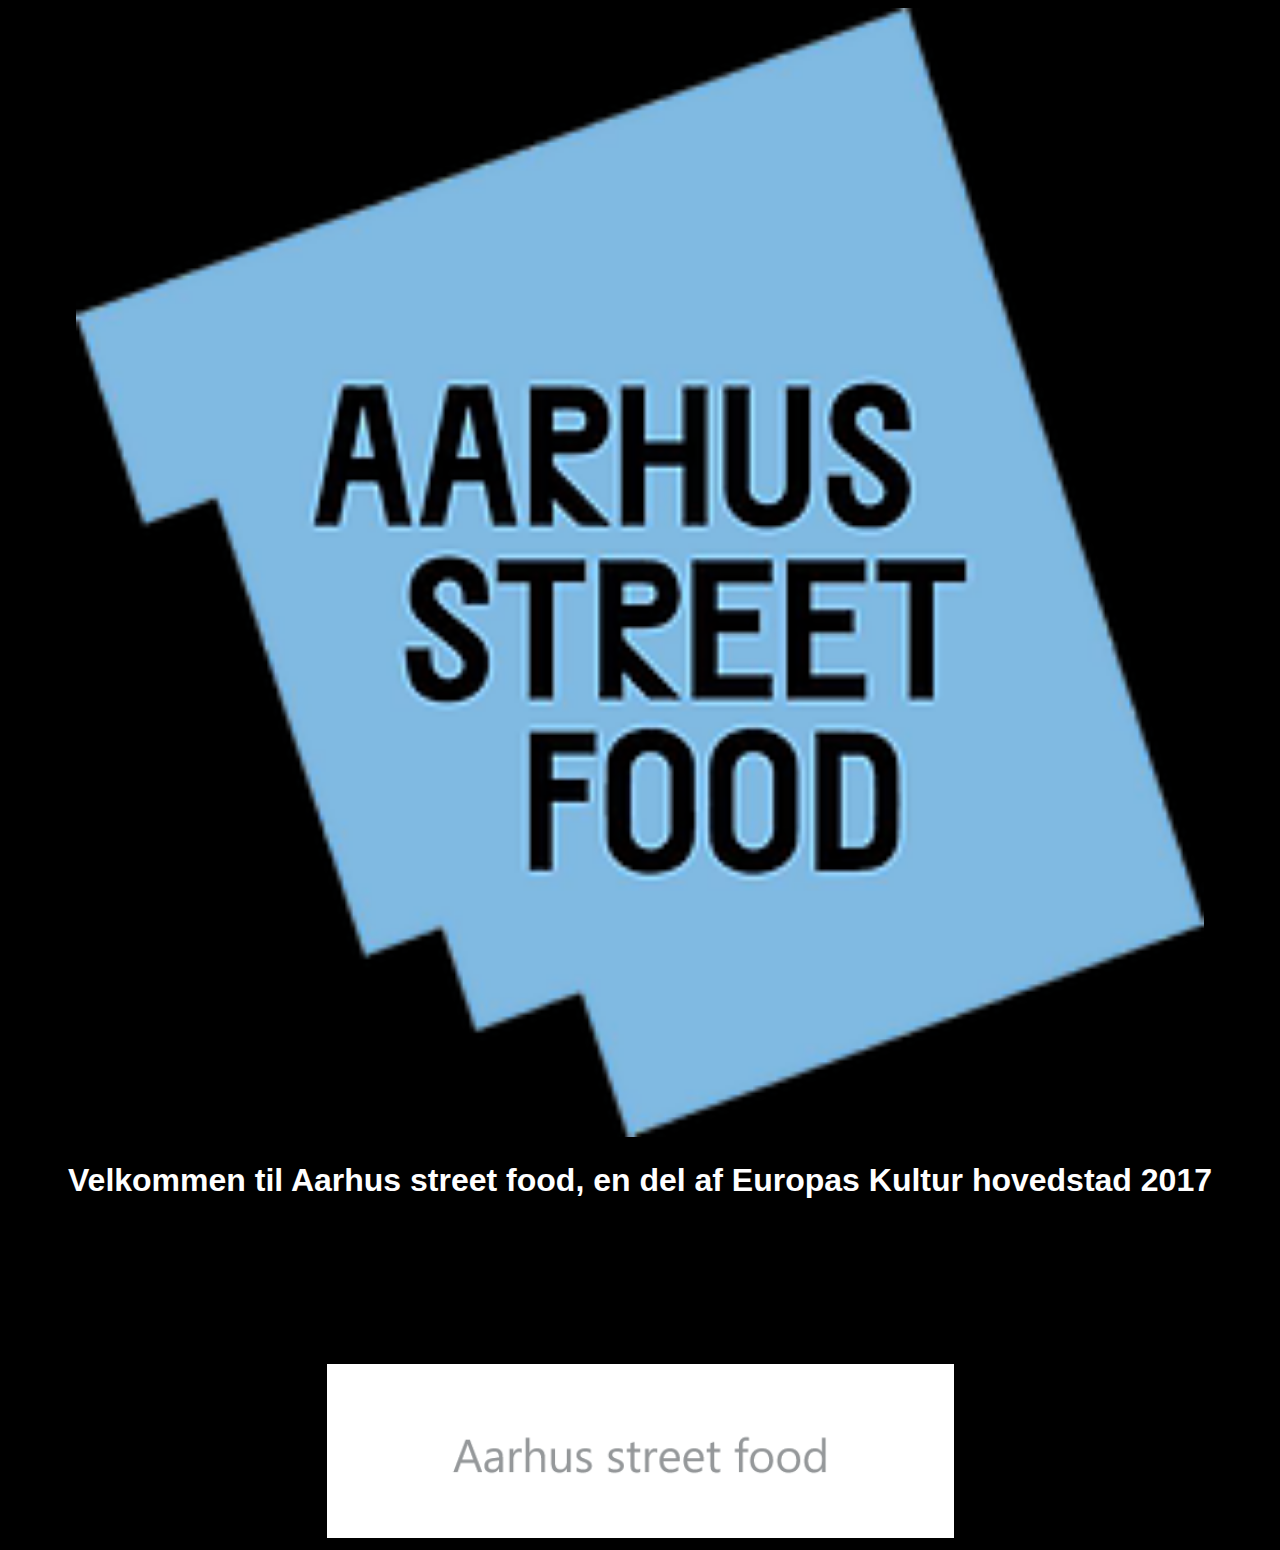
<file: Projekt 1.3/case1/index.html>
<!DOCTYPE html>
<html>
<head>
	<meta charset="utf-8">
	<title>New Project</title>
	<link rel="stylesheet" type="text/css" href="css/style.css">
    <meta name="description" content= "Århus Streetfood, Streetfood, Århus, Mad, Åbningstider, Menu, Århus Kulturby 2017, København, Copenhagen, Kulturby 2017, 2017, Duck It, Pita, Pizza, Tarteletter, Mormors køkken, Nachos, Is, Maps, App, Busstation, Turist Atraktion, ">
</head>
<body class="baggrund">

    <center>
      <img class="billedet" src="images/Aarhus%20street%20food.png" alt="Aarhus street food logo">
        <h1 class="alt-tekst">
            Velkommen til Aarhus street food, en del af Europas Kultur hovedstad 2017
        </h1>
        
        <br/><br/><br/><br/> <br/><br/><br/><br/>
        
        <a href="menu.html">
        <img id="logo" src="images/knap1.png" alt="Street food Aarhus">
        
        </a>
        
        <br/>

        
        
         
        
    </center>





</body>
</html>
</file>
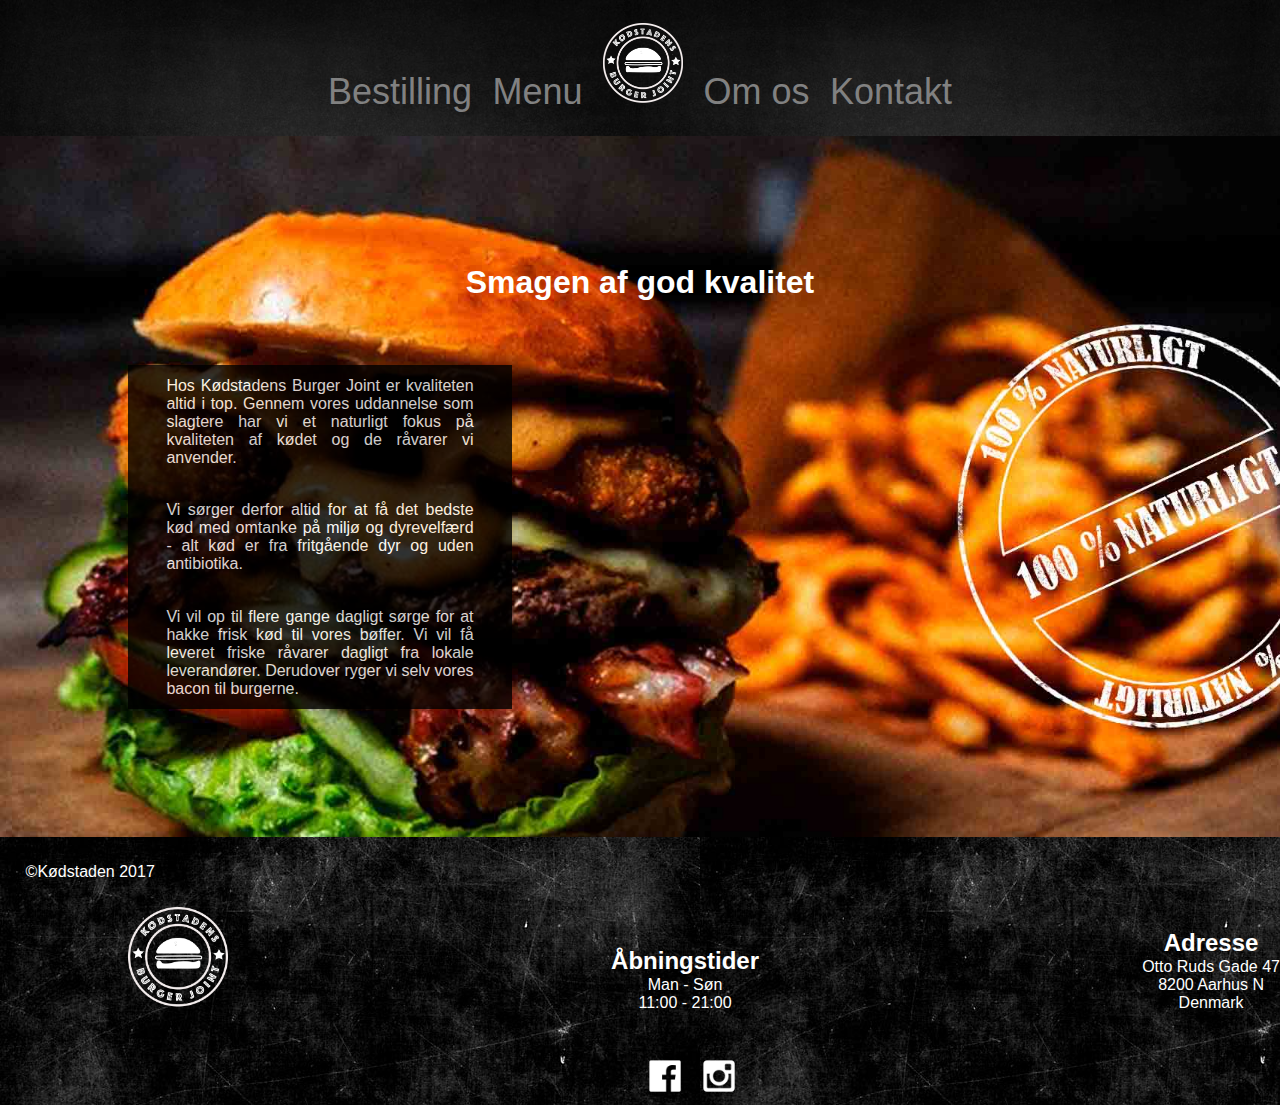
<file: Projekt 1.3 /Responsiv design - boilerplate/case3/index.html>
<!DOCTYPE html>
<html lang="da">
<head>
    <meta charset="utf-8">
	<title>Kødstadens Burger Joint - Burger - Aarhus</title>
    <link rel="icon" type="logo/png" href="images/logogrey.png"/>
	<link rel="stylesheet" type="text/css" href="css/style.css">
    <meta name="description" content="Kødstadens Burger Joint, Vores kød er friskhakket og alle vores ingredienser er økologiske. 100% hjemmelavet">
    <meta name="viewport" content="width=device-width, initial-scale=1">
</head>
    
<body class="index">
    <header>
             <div id="myNav" class="overlay">
  <a href="javascript:void(0)" class="closebtn" onclick="closeNav()">&times;</a>
  <div class="overlay-content">
    <a class="vis-ikke" href="index.html">Forside</a>
    <a href="bestilling.html">Bestilling</a>
    <a href="menu.html">Menu</a>
       <a href="index.html">
          <img class="pc-logo" src="images/logo.png" alt="Logo" width="80"></a>
    <a href="about.html">Om os</a>
    <a href="contact.html">Kontakt</a>
  </div>
</div>

<span style="font-size:30px;cursor:pointer" onclick="openNav()">&#9776; </span>

<script>
function openNav() {
    document.getElementById("myNav").style.width = "100%";
}

function closeNav() {
    document.getElementById("myNav").style.width = "0%";
}
</script>
        <img class="logo" src="images/logo.png" alt="Logo">
        <nav class="menu">
         <ul>
               <li><a href="bestilling.html">Bestilling</a></li>
               <li><a href="menu.html">Menu</a></li>
               <li><a href="about.html">Om os</a></li>
               <li><a href="contact.html">Kontakt</a></li>
        
         </ul> 
   </nav>
    
    </header>
    <div class="webtext">
    <h1 class="h1web">
    Smagen af god kvalitet
    </h1>
        <div class="transbox">
         <p class="footertext">
         Hos Kødstadens Burger Joint er kvaliteten altid i top. Gennem vores uddannelse som slagtere har vi et naturligt fokus på kvaliteten af kødet og de råvarer vi anvender.
         </p>
         <p class="footertext">
          Vi sørger derfor altid for at få det bedste kød med omtanke på miljø og dyrevelfærd - alt kød er fra fritgående dyr og uden antibiotika.
         </p>
         <p class="footertext">
         Vi vil op til flere gange dagligt sørge for at hakke frisk kød til vores bøffer. Vi vil få leveret friske råvarer dagligt fra lokale leverandører. Derudover ryger vi selv vores bacon til burgerne.
         </p>
        </div>
    </div>
     <footer>
    <p class="copyright">
        &copy;Kødstaden 2017
        </p>
         
        <div class="footersamling">
         <img class="logofooter" src="images/logo.png" alt="Logo" width="100">
            <div class="footersamling2">
            <h2>
            Åbningstider
            </h2>
            <p>
            Man - Søn<br> 11:00 - 21:00
            </p>
         </div>
         <div class="footersamling3">
         <h2>
        Adresse     
        </h2>
        <p>
        Otto Ruds Gade 47<br> 8200 Aarhus N<br> Denmark
        </p>
         </div>
        
        <div class="media">
        <a href="https://www.facebook.com/koedstadensburgerjoint/" target="_blank">
            <img src="images/facebook.png" width="50" alt="Facebook"></a>
        <a href="https://www.instagram.com/?hl=en" target="_blank">
            <img src="images/instagram.png" width="50" alt="Instagram"></a> 
        </div>  
         </div>

       
         
    </footer>
    
</body>
</html>
</file>
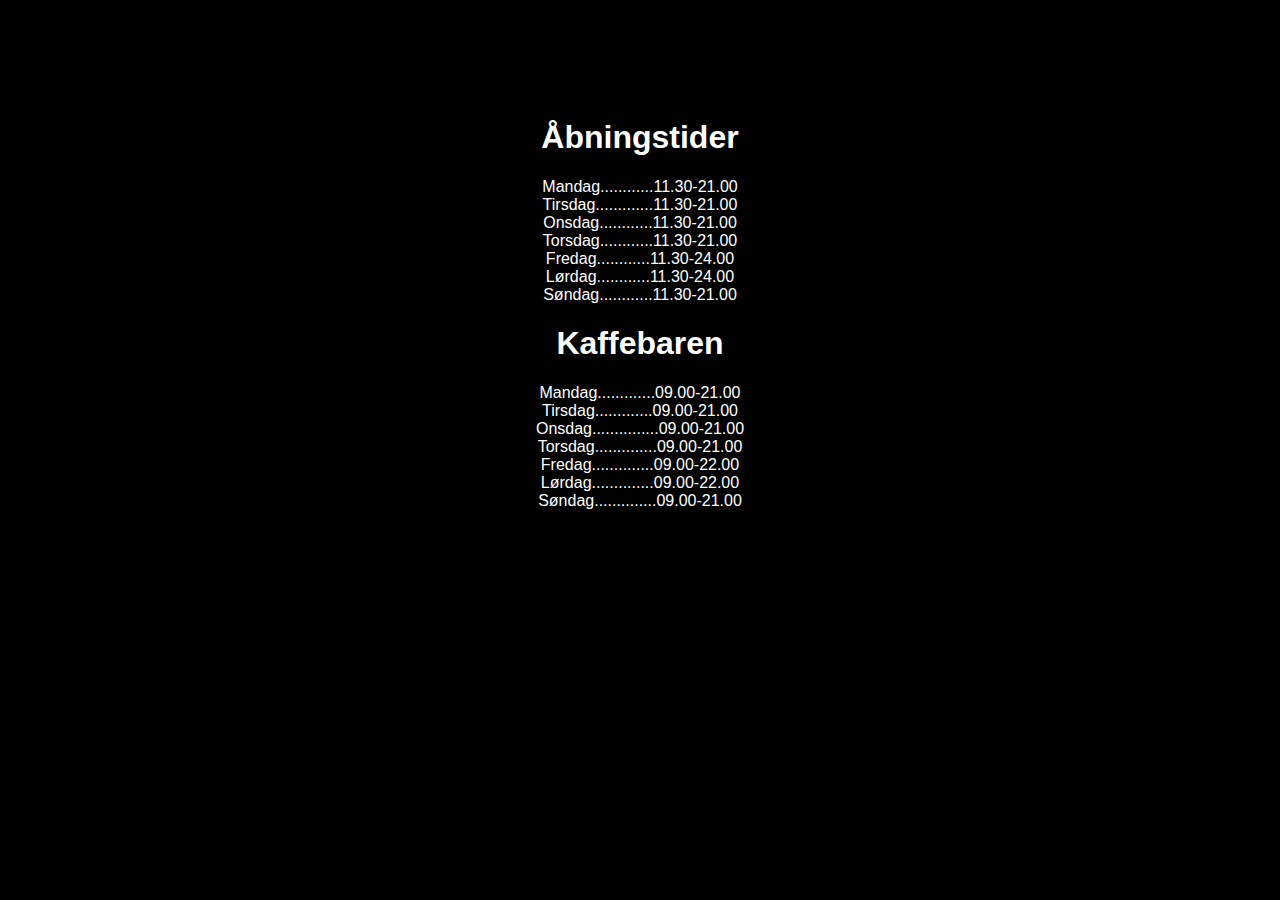
<file: Projekt 1.3/case1/aabningstider.html>
<!DOCTYPE html>
<html>
<head>
	<meta charset="utf-8">
	<title>New Project</title>
	<link rel="stylesheet" type="text/css" href="css/style.css">
    <meta name="description" content= "Århus Streetfood, Streetfood, Århus, Mad, Åbningstider, Menu, Århus Kulturby 2017, København, Copenhagen, Kulturby 2017, 2017, Duck It, Pita, Pizza, Tarteletter, Mormors køkken, Nachos, Is, Maps, App, Busstation, Turist Atraktion, ">
</head>
<body class="baggrund">

    <center>

        
   <br/> <br/> <br/> <br/> <br/>



     <h1 class="alt-tekst">
    Åbningstider
    </h1>
    
    <p class="alt-tekst" class="pow">
    
Mandag............11.30-21.00 <br/>
Tirsdag.............11.30-21.00   <br/>
Onsdag............11.30-21.00 <br/>
Torsdag............11.30-21.00<br/>
Fredag............11.30-24.00<br/>
Lørdag............11.30-24.00<br/>
Søndag............11.30-21.00        
        
    </p>

    <h1 class="alt-tekst"> Kaffebaren</h1>

<p class="alt-tekst">
Mandag.............09.00-21.00 <br/>
Tirsdag.............09.00-21.00<br/>
Onsdag...............09.00-21.00<br/>
Torsdag..............09.00-21.00<br/>
Fredag..............09.00-22.00<br/>
Lørdag..............09.00-22.00<br/>
Søndag..............09.00-21.00<br/>
    
       
    </center>
    
    
    
    
    
    </p>

</body>
</html>
</file>
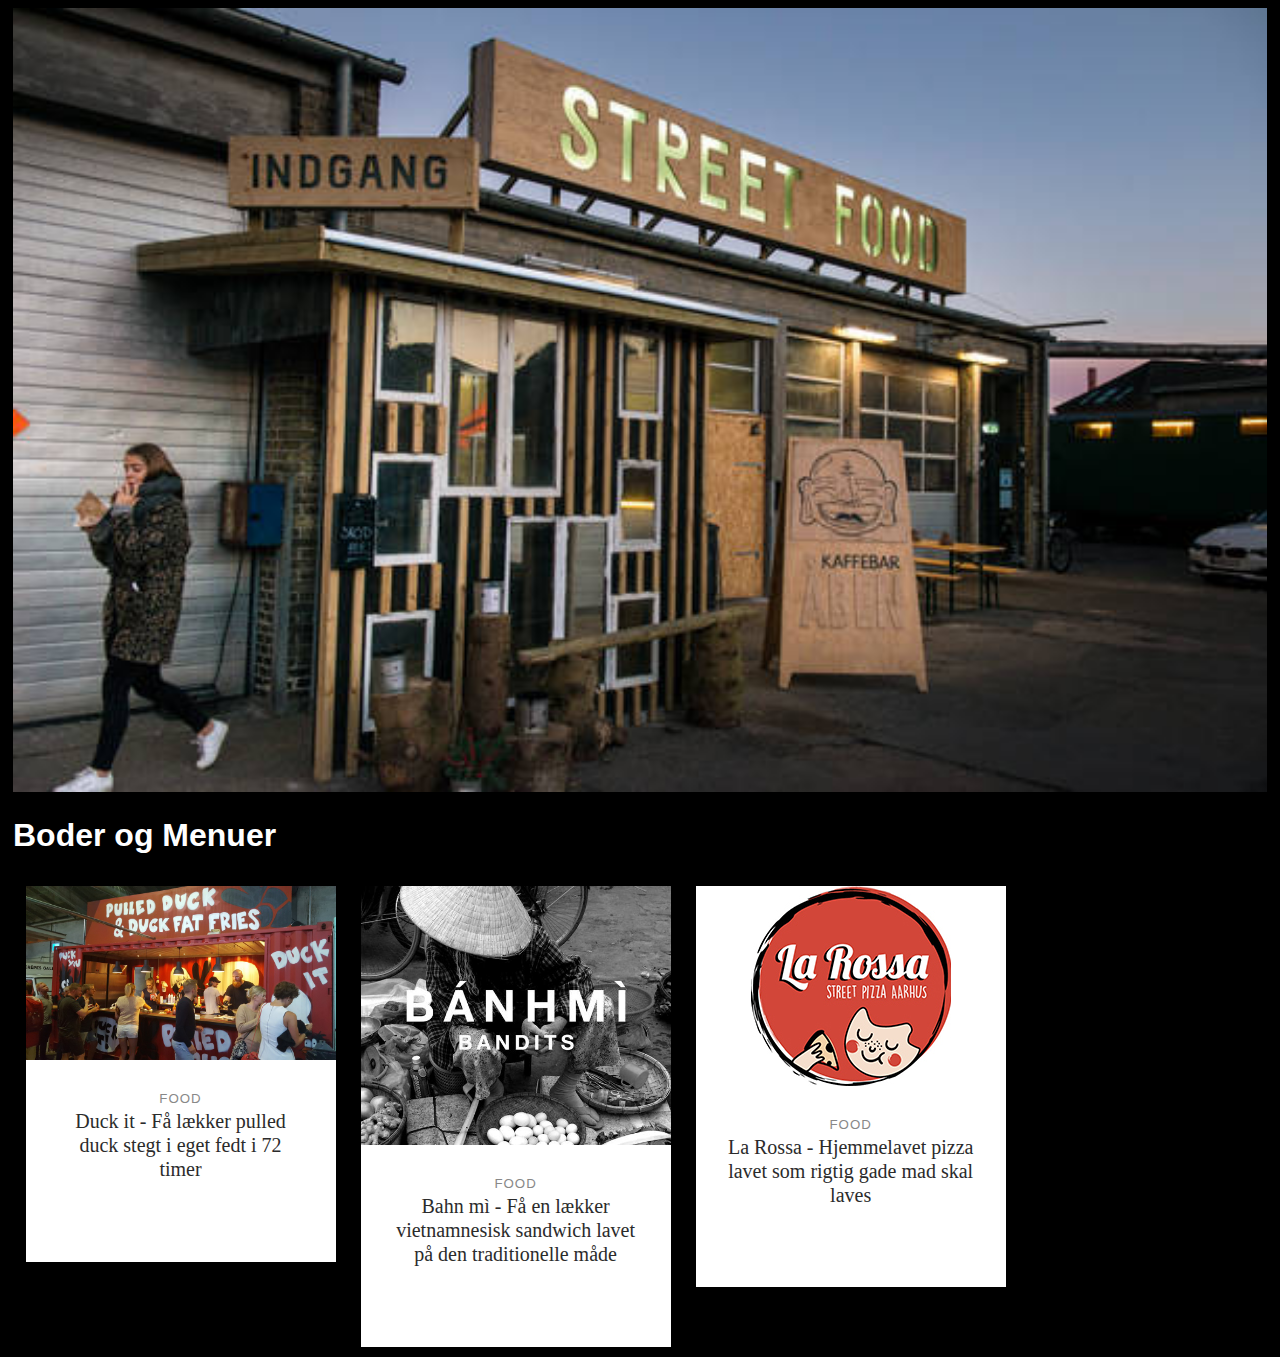
<file: Projekt 1.3/case1/boder.html>
<!DOCTYPE html>
<html>
<head>
	<meta charset="utf-8">
	<title>New Project</title>
	<link rel="stylesheet" type="text/css" href="css/style.css">
    <meta name="description" content= "Århus Streetfood, Streetfood, Århus, Mad, Åbningstider, Menu, Århus Kulturby 2017, København, Copenhagen, Kulturby 2017, 2017, Duck It, Pita, Pizza, Tarteletter, Mormors køkken, Nachos, Is, Maps, App, Busstation, Turist Atraktion, ">
</head>
<body class="baggrund">

    <img id="billedebod" src="images/streetfood.jpg">
    
  <h1 class="alt-tekst">
    Boder og Menuer
    </h1>
    
    
    <figure class="snip1518">
  <div class="image"><img src="images/duck%20it.jpg"    alt="sample101" /></div>
  <figcaption>
    <h5>Food</h5>
    <h3> Duck it - Få lækker pulled duck stegt i eget fedt i 72 timer</h3>
    <footer>
      <div class="icons">

      </div>
    </footer>
  </figcaption>
  <a href="#"></a>
</figure>
    
    
<figure class="snip1518 hover">
  <div class="image"><img src="images/banh%20mi.jpg" alt="sample99" /></div>
  <figcaption>
    <h5>food</h5>
    <h3>Bahn mì - Få en lækker vietnamnesisk sandwich lavet på den traditionelle måde</h3>
    <footer>
      <div class="icons">
      </div>
    </footer>
  </figcaption>
  <a href="#"></a>
</figure>
    
    
<figure class="snip1518">
  <div class="image"><img src="images/la%20rossa.jpg" alt="sample107" /></div>
  <figcaption>
    <h5>food</h5>
    <h3> La Rossa - Hjemmelavet pizza lavet som rigtig gade mad skal laves</h3>
    <footer>

      <div class="icons">
    
      </div>
    </footer>
  </figcaption>
  <a href="#"></a>
</figure>


</body>
</html>
</file>
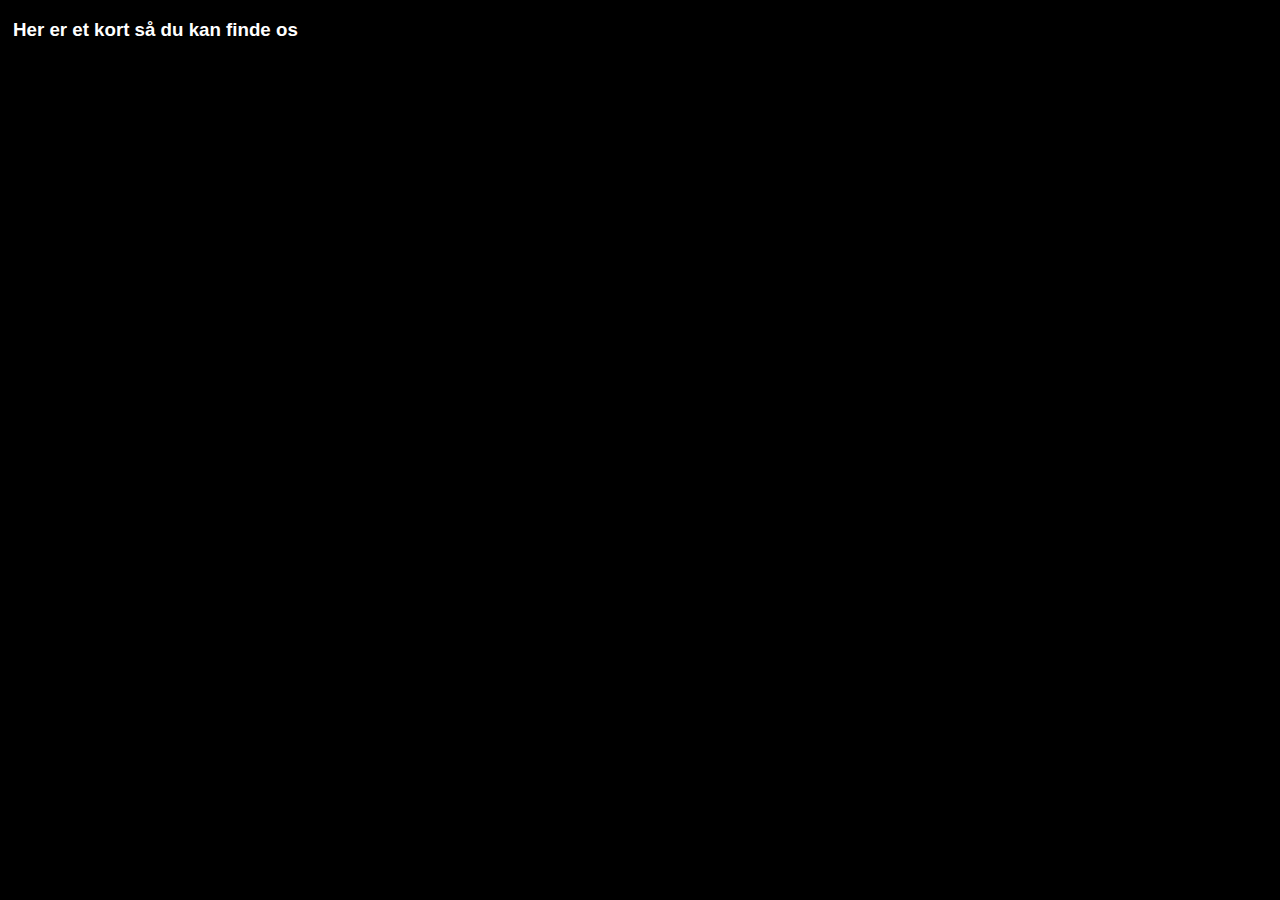
<file: Projekt 1.3/case1/hvor.html>
<!DOCTYPE html>
<html>
<head>
	<meta charset="utf-8">
	<title>New Project</title>
    <meta name="viewport" content="width=device-width, initial-scale=1.0">
	<link rel="stylesheet" type="text/css" href="css/style.css">
    <meta name="description" content= "Århus Streetfood, Streetfood, Århus, Mad, Åbningstider, Menu, Århus Kulturby 2017, København, Copenhagen, Kulturby 2017, 2017, Duck It, Pita, Pizza, Tarteletter, Mormors køkken, Nachos, Is, Maps, App, Busstation, Turist Atraktion, ">
</head>
<body class="baggrund">
    
<h3 class="alt-tekst">Her er et kort så du kan finde os</h3>

    <iframe width="350px" height="600px" style="border:0"
src="https://www.google.com/maps/embed/v1/directions?origin=place_id:EiRSaW5ndmVqIFN5ZCwgODI3MCBIw7hqYmplcmcsIERhbm1hcms&destination=Aarhus+Street+Food&key=AIzaSyCpn5JfKGtzryHaX1r77-O1yJF4kCE-t_g" allowfullscreen></iframe>
    
</body>
</html>
</file>
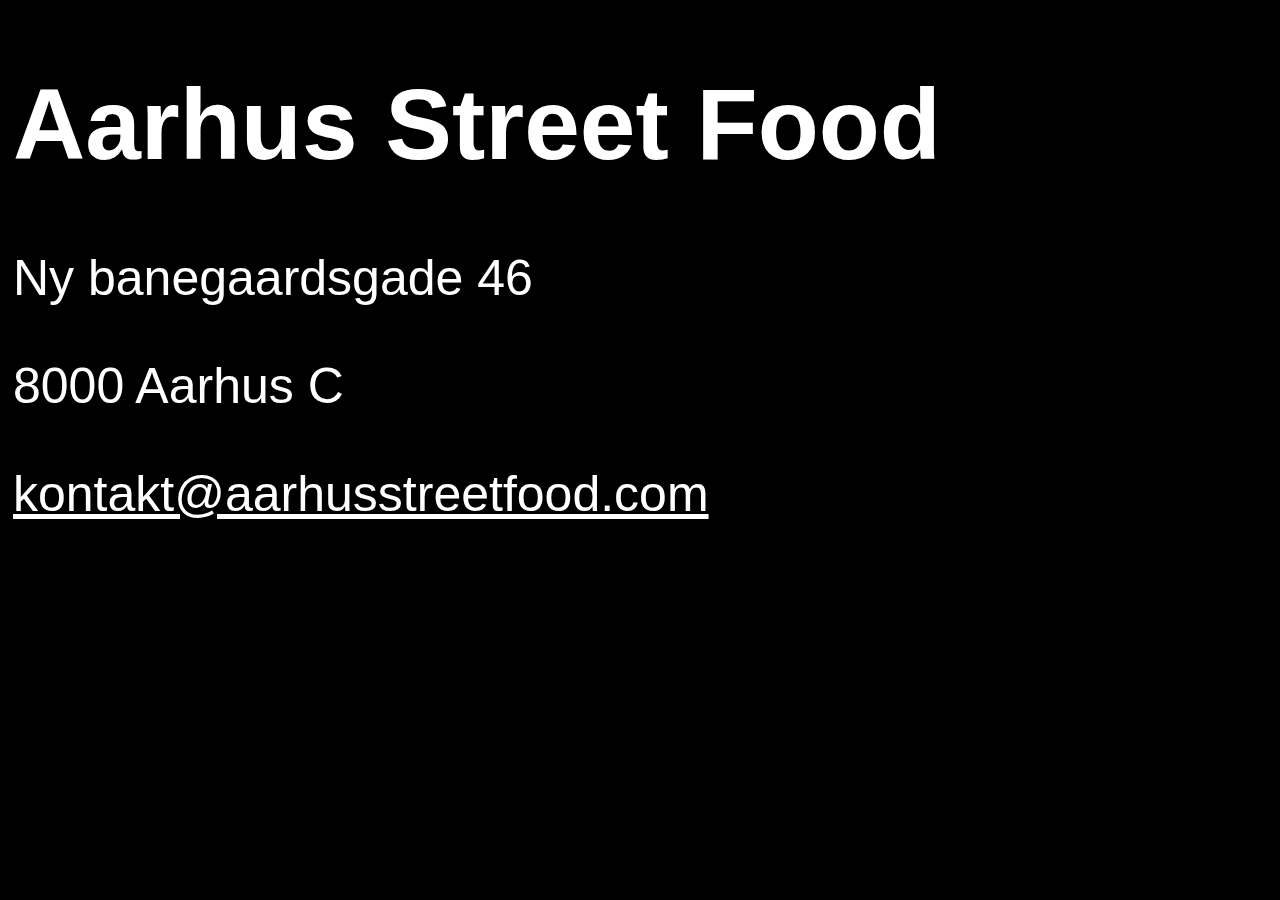
<file: Projekt 1.3/case1/kontakt.html>
<!DOCTYPE html>
<html>
<head>
	<meta charset="utf-8">
	<title>New Project</title>
	<link rel="stylesheet" type="text/css" href="css/style.css">
    <meta name="description" content= "Århus Streetfood, Streetfood, Århus, Mad, Åbningstider, Menu, Århus Kulturby 2017, København, Copenhagen, Kulturby 2017, 2017, Duck It, Pita, Pizza, Tarteletter, Mormors køkken, Nachos, Is, Maps, App, Busstation, Turist Atraktion, ">
</head>
<body class="baggrund">

<div class="alt-tekst">
    
    
    <h1 id="blah"> Aarhus Street Food</h1>

    <p class="stor-tekst"> Ny banegaardsgade 46</p>
    <p class="stor-tekst"> 8000 Aarhus C</p>
    <a href="mailto:kontakt@aarhusstreetfood.com" class="stor-tekst" class="alt-tekst" id="kapow">kontakt@aarhusstreetfood.com
    </a>
    
    </div>


</body>
</html>
</file>
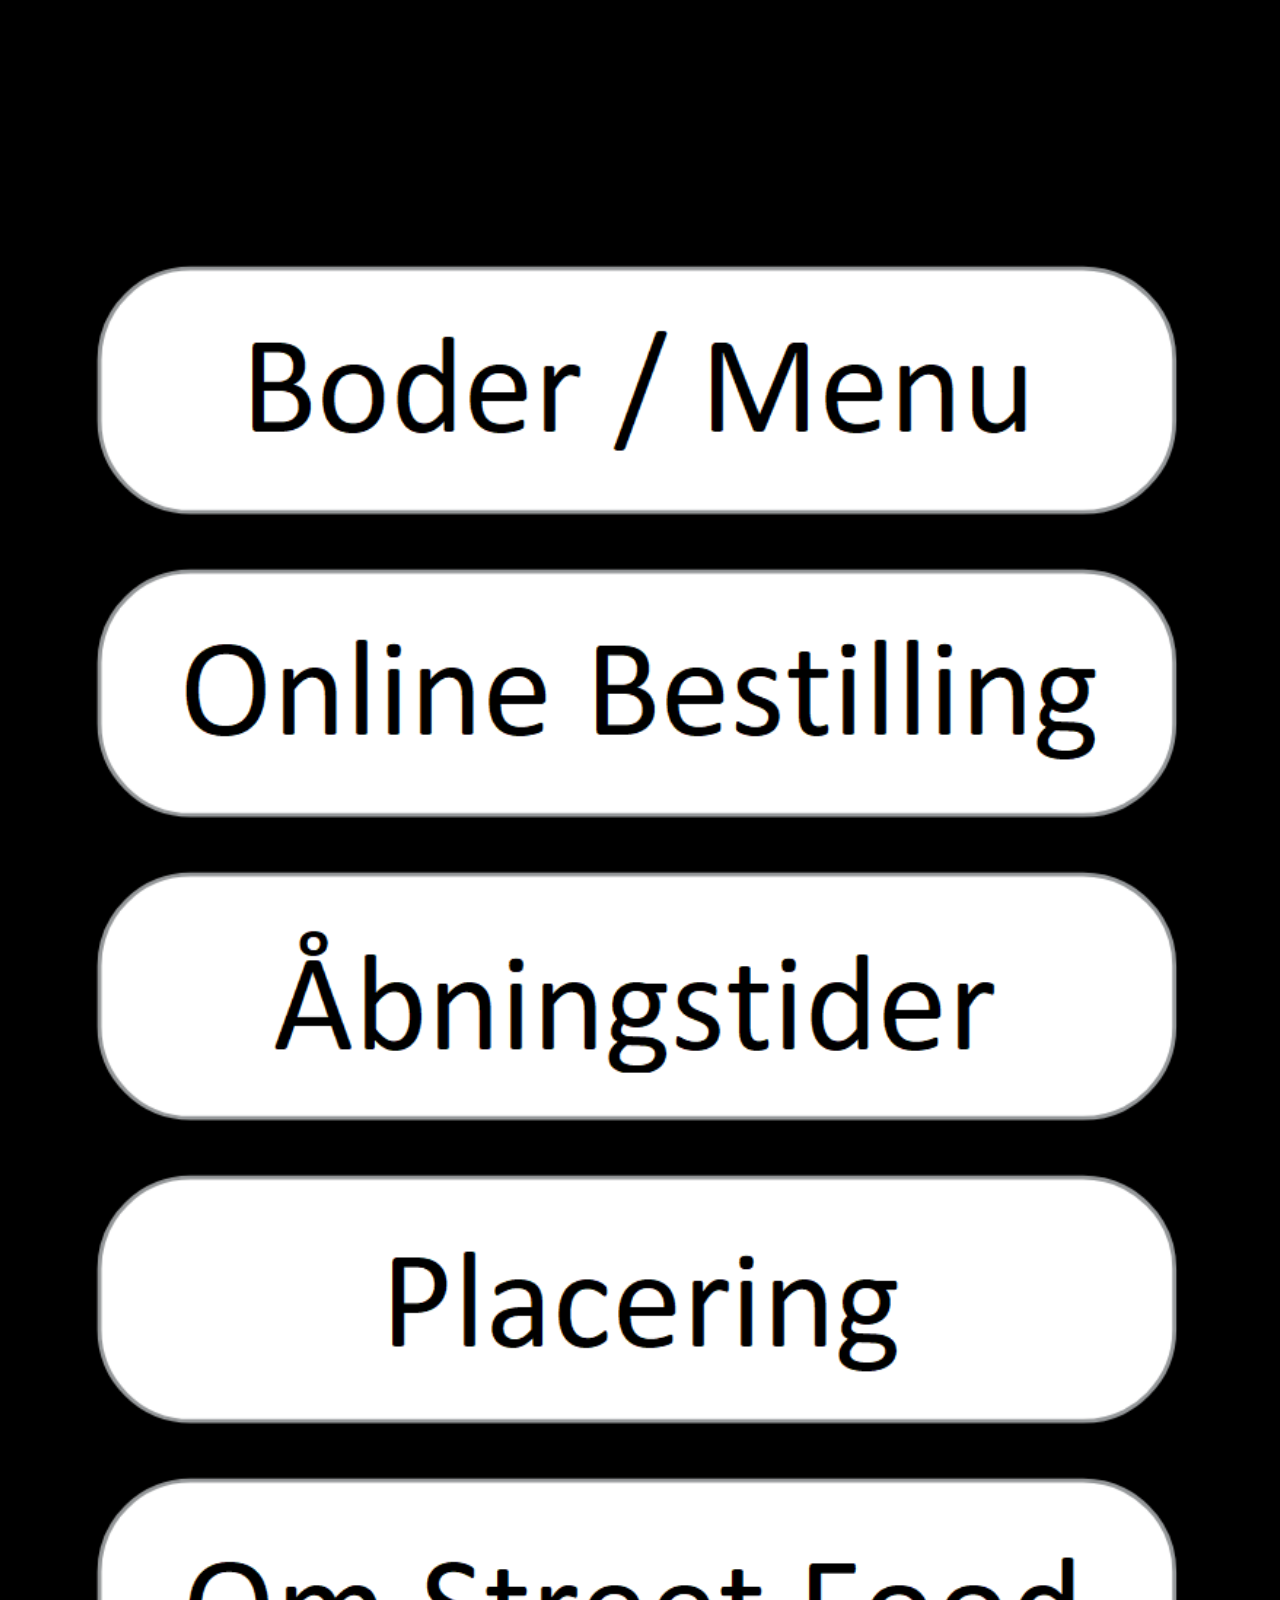
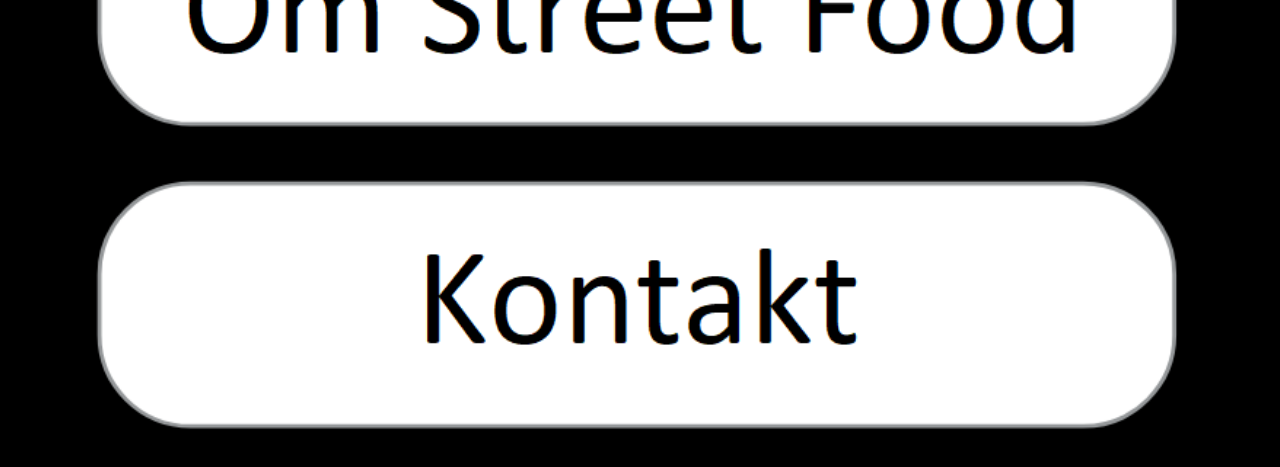
<file: Projekt 1.3/case1/menu.html>
<!DOCTYPE html>
<html>
<head>
	<meta charset="utf-8">
	<title>New Project</title>
	<link rel="stylesheet" type="text/css" href="css/style.css">
    <meta name="description" content= "Århus Streetfood, Streetfood, Århus, Mad, Åbningstider, Menu, Århus Kulturby 2017, København, Copenhagen, Kulturby 2017, 2017, Duck It, Pita, Pizza, Tarteletter, Mormors køkken, Nachos, Is, Maps, App, Busstation, Turist Atraktion, ">
</head>
<body class="baggrund">

    <br/> <br/><br/><br/><br/><br/><br/><br/><br/><br/><br/><br/><br/>
    <center>
 
        <a href="boder.html">
        <img class="billedet" src="images/knap-boder.png" alt="boder knap">
        </a>
        
        <br/>
        
        <a href="#">
        <img class="billedet" src="images/knap-online.png" alt="online bestilling knap">
        </a>
        
        <br/>
        
        <a href="aabningstider.html">
        <img class="billedet" src="images/knap-aabningstider.png" alt="aabningstider knap">
        </a>
        
        <br/>
        
        <a href="hvor.html">
        <img class="billedet" src="images/knap-hvor.png" alt="hvor knap">
        </a>
        
        <br/>
        
        <a href="om.html">
        <img class="billedet" src="images/knap-om.png" alt="om knap">
        </a>
        
        <br/>
        
        <a href="kontakt.html">
        <img class="billedet" src="images/knap-kontakt.png" alt="kontakt knap">
        </a>
        
        
         
        
    </center>





</body>
</html>
</file>
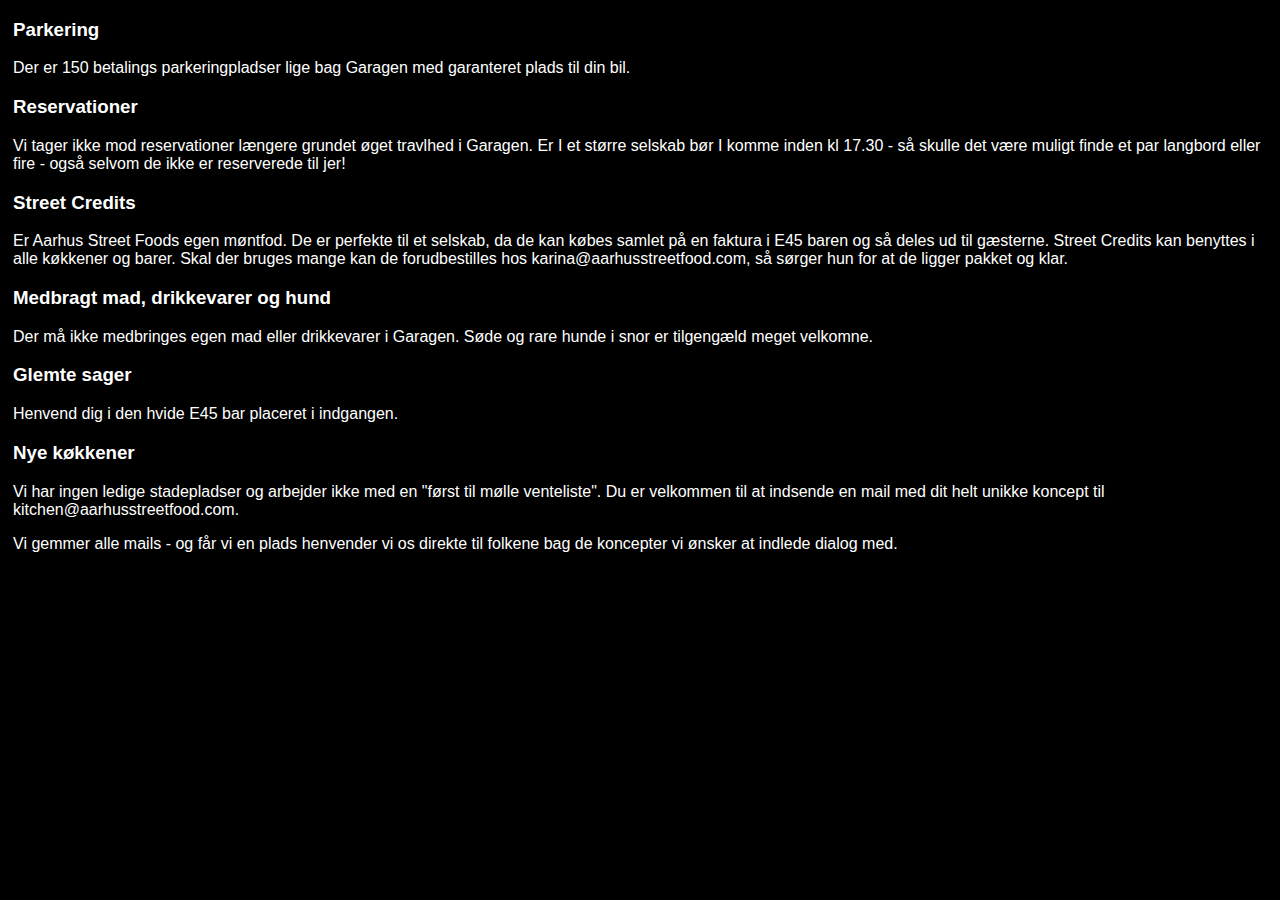
<file: Projekt 1.3/case1/om.html>
<!DOCTYPE html>
<html>
<head>
	<meta charset="utf-8">
	<title>New Project</title>
	<link rel="stylesheet" type="text/css" href="css/style.css">
    <meta name="description" content= "Århus Streetfood, Streetfood, Århus, Mad, Åbningstider, Menu, Århus Kulturby 2017, København, Copenhagen, Kulturby 2017, 2017, Duck It, Pita, Pizza, Tarteletter, Mormors køkken, Nachos, Is, Maps, App, Busstation, Turist Atraktion, ">
</head>
<body class="baggrund">

    <div class="alt-tekst">
    <h3>Parkering </h3>
    <p>Der er 150 betalings parkeringpladser lige bag Garagen med garanteret plads til din bil.</p>
 
    <h3>Reservationer</h3>
    <p>Vi tager ikke mod reservationer længere grundet øget travlhed i Garagen.  Er I et større selskab bør I komme inden kl 17.30 - så skulle det være muligt finde et par langbord eller fire - også selvom de ikke er reserverede til jer!</p>

                     <h3>Street Credits</h3>
    <p>Er Aarhus Street Foods egen møntfod.  De er perfekte til et selskab, da de kan købes samlet på en faktura i E45 baren og så deles ud til gæsterne.  Street Credits kan benyttes i alle køkkener og barer.  
        Skal der bruges mange kan de forudbestilles hos karina@aarhusstreetfood.com, så sørger hun for at de ligger pakket og klar.</p>

                      <h3>Medbragt mad, drikkevarer og hund</h3>
    <p>Der må ikke medbringes egen mad eller drikkevarer i Garagen.  
        Søde og rare hunde i snor er tilgengæld meget velkomne.</p>

                                          <h3>Glemte sager</h3>
<p>Henvend dig i den hvide E45 bar placeret i indgangen.</p>

                         <h3>Nye køkkener</h3>
<p>Vi har ingen ledige stadepladser og arbejder ikke med en "først til mølle venteliste".  Du er velkommen til at indsende en mail med dit helt unikke koncept til kitchen@aarhusstreetfood.com.</p> 
<p>Vi gemmer alle mails - og får vi en plads henvender vi os direkte til folkene bag de koncepter vi ønsker at indlede dialog med.</p>  

    </div>

</body>
</html>
</file>
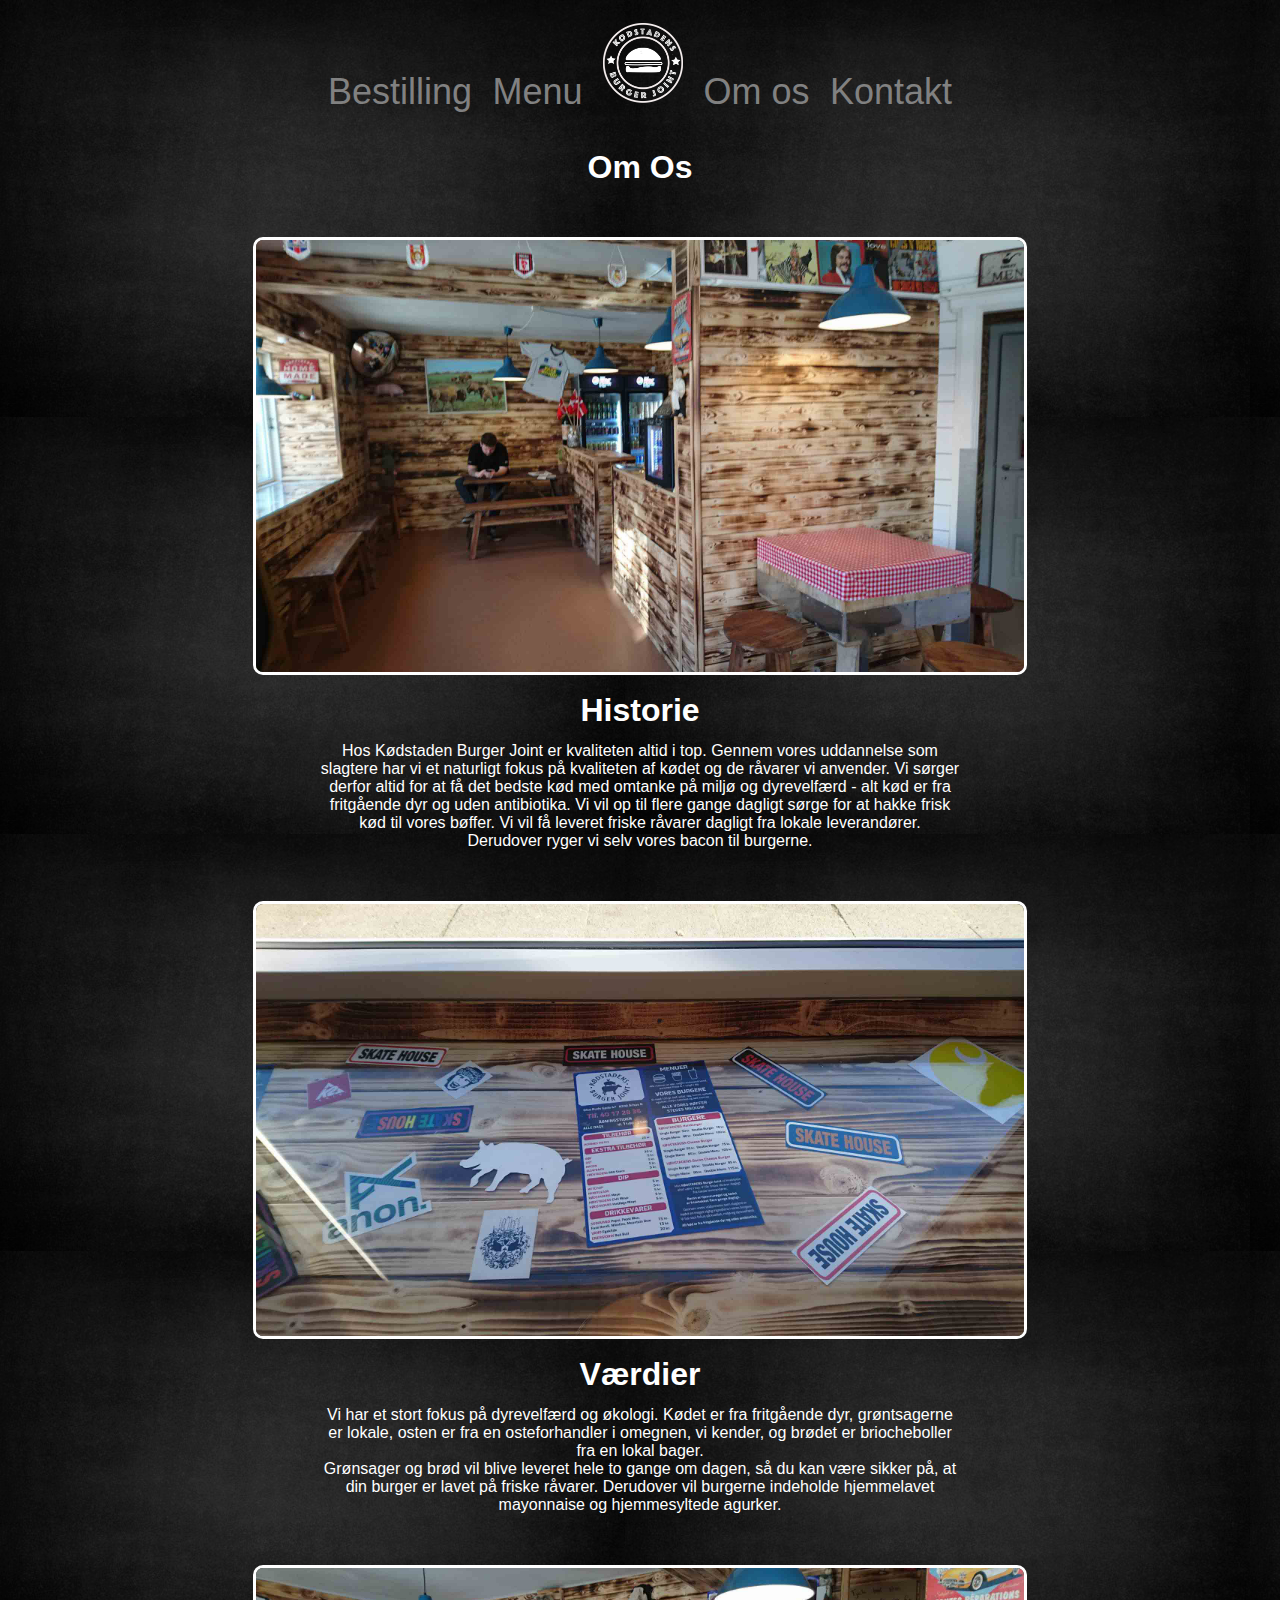
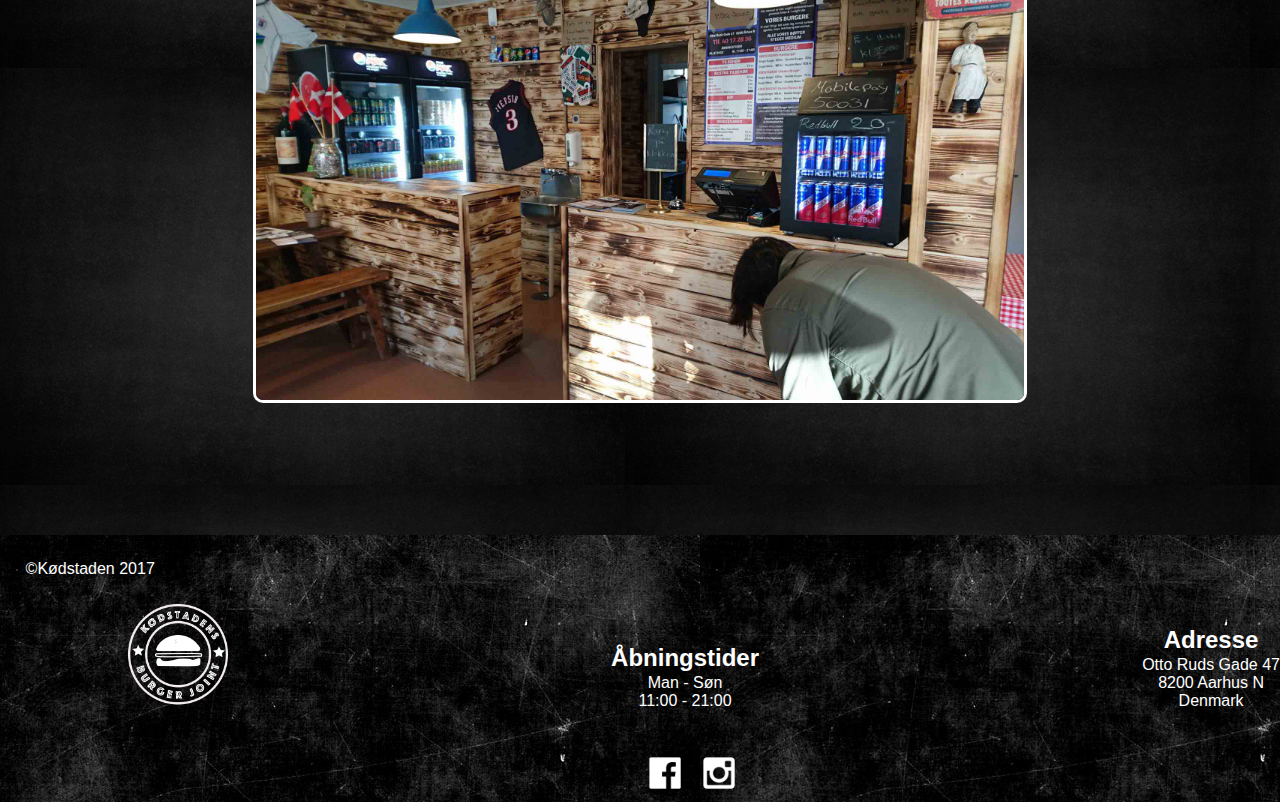
<file: Projekt 1.3 /Responsiv design - boilerplate/case3/about.html>
<!DOCTYPE html>
<html lang="da">
<head>
     <meta charset="utf-8">
	<title>Om os</title>
    <link rel="icon" type="logo/png" href="images/logogrey.png"/>
    <link rel="stylesheet" href="css/style.css">
    <meta name="description" content="Om os, vores værdier og vores leveradører">
    <meta name="viewport" content="width=device-width, initial-scale=1.0">
</head>

<body class="background">
<header>
          <!-- burger menu -->
        
        <div id="myNav" class="overlay">
  <a href="javascript:void(0)" class="closebtn" onclick="closeNav()">&times;</a>
  <div class="overlay-content">
    <a class="vis-ikke" href="index.html">Forside</a>
    <a href="bestilling.html">Bestilling</a>
    <a href="menu.html">Menu</a>
       <a href="index.html">
          <img class="pc-logo" src="images/logo.png" alt="Logo" width="80"></a>
    <a href="about.html">Om os</a>
    <a href="contact.html">Kontakt</a>
  </div>
</div>

<span style="font-size:30px;cursor:pointer" onclick="openNav()">&#9776; </span>

<script>
function openNav() {
    document.getElementById("myNav").style.width = "100%";
}

function closeNav() {
    document.getElementById("myNav").style.width = "0%";
}
</script>
    </header>
    <h1 class="sideoverskrift">

        -Om Os-

    </h1>
    
    <h1 class="voreshistorie">
    Om Os
    </h1>
    
     <img class="images" src="images/billede1.jpg" alt="Billede af butikken">

    <h1 class="voreshistorie">
    Historie
    </h1>
    
    <p class="voreshistorie">
        Hos Kødstaden Burger Joint er kvaliteten altid i top. Gennem vores uddannelse som slagtere har vi et naturligt fokus på kvaliteten af kødet og de råvarer vi anvender. Vi sørger derfor altid for at få det bedste kød med omtanke på miljø og dyrevelfærd - alt kød er fra fritgående dyr og uden antibiotika. Vi vil op til flere gange dagligt sørge for at hakke frisk kød til vores bøffer. Vi vil få leveret friske råvarer dagligt fra lokale leverandører. Derudover ryger vi selv vores bacon til burgerne.
    </p>

    <img class="images" src="images/billede3.jpg" alt="Billede af butikken">
    <h1 class="voreshistorie">

        Værdier

    </h1>

    <p class="voreshistorie">
        Vi har et stort fokus på dyrevelfærd og økologi. Kødet er fra fritgående dyr, grøntsagerne er lokale, osten er fra en osteforhandler i omegnen, vi kender, og brødet er briocheboller fra en lokal bager.
        <br> Grønsager og brød vil blive leveret hele to gange om dagen, så du kan være sikker på, at din burger er lavet på friske råvarer. Derudover vil burgerne indeholde hjemmelavet mayonnaise og hjemmesyltede agurker.
    </p>
    <img class="images" src="images/billede4.jpg" alt="Billede af butikken">
   <footer>
    <p class="copyright">
        &copy;Kødstaden 2017
        </p>
         
        <div class="footersamling">
         <img class="logofooter" src="images/logo.png" alt="Logo" width="100">
            <div class="footersamling2">
            <h2>
            Åbningstider
            </h2>
            <p>
            Man - Søn<br> 11:00 - 21:00
            </p>
         </div>
         <div class="footersamling3">
         <h2>
        Adresse     
        </h2>
        <p>
        Otto Ruds Gade 47<br> 8200 Aarhus N<br> Denmark
        </p>
         </div>
        
        <div class="media">
        <a href="https://www.facebook.com/koedstadensburgerjoint/" target="_blank">
            <img src="images/facebook.png" width="50" alt="Facebook"></a>
        <a href="https://www.instagram.com/?hl=en" target="_blank">
            <img src="images/instagram.png" width="50" alt="Instagram"></a> 
        </div>  
         </div>

       
         
    </footer>
    
</body>
</html>
</file>
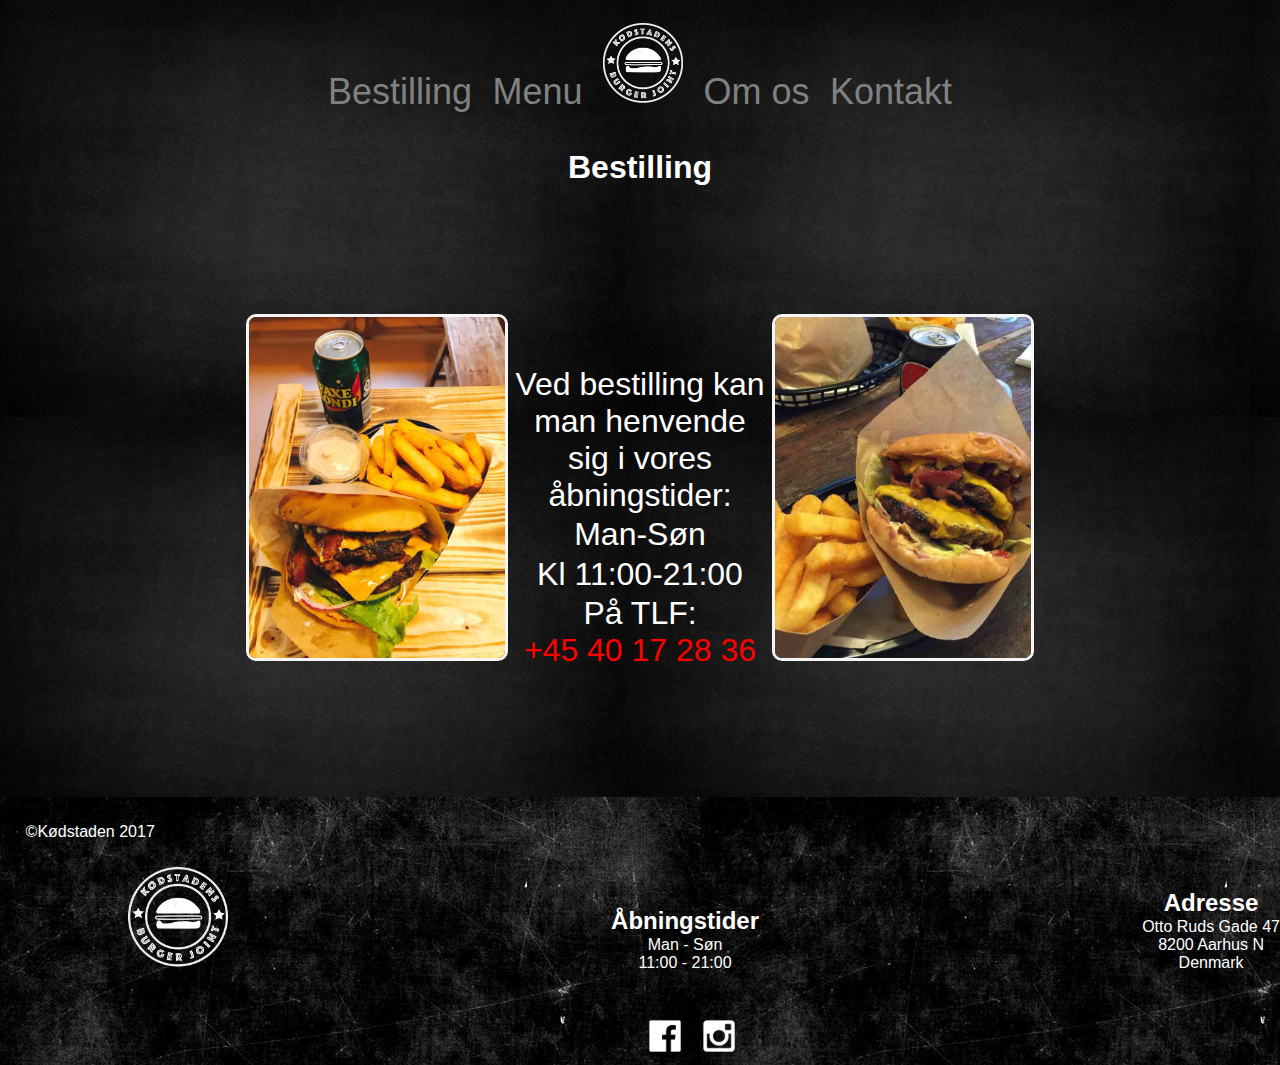
<file: Projekt 1.3 /Responsiv design - boilerplate/case3/bestilling.html>
<!DOCTYPE html>
<html lang="da">
<head>
    <meta charset="utf-8">
	<title>Bestilling</title>
    <link rel="icon" type="logo/png" href="images/logogrey.png"/>
	<link rel="stylesheet" type="text/css" href="css/style.css">
    <meta name="description" content="Information omkring bestilling">
    <meta name="viewport" content="width=device-width, initial-scale=1">
</head> 
    
    <body class="background">
    
    <header>
        
        <!-- burger menu -->
        
        <div id="myNav" class="overlay">
  <a href="javascript:void(0)" class="closebtn" onclick="closeNav()">&times;</a>
  <div class="overlay-content">
    <a class="vis-ikke" href="index.html">Forside</a>
    <a href="bestilling.html">Bestilling</a>
    <a href="menu.html">Menu</a>
       <a href="index.html">
          <img class="pc-logo" src="images/logo.png" alt="Logo" width="80"></a>
    <a href="about.html">Om os</a>
    <a href="contact.html">Kontakt</a>
  </div>
</div>

<span style="font-size:30px;cursor:pointer" onclick="openNav()">&#9776; </span>

<script>
function openNav() {
    document.getElementById("myNav").style.width = "100%";
}

function closeNav() {
    document.getElementById("myNav").style.width = "0%";
}
</script>
    </header>
    
    <h1 class="sideoverskrift">-Bestilling-</h1>
   
     <h1 class="voreshistorie">
        Bestilling
        </h1>
    
    <div class="clearfix">
     <img class="bestillingbillede bestillingsbillede1" src="images/insta-burger.jpg" alt="burger bjerg">
    <div class="bestillingstekst">
     <p class="clearfix">Ved bestilling kan man henvende sig i vores åbningstider:</p>
    <p> Man-Søn</p>
    
    <p>Kl 11:00-21:00</p>
    <p>På TLF:</p>
    
    <a href="tel:+4540172836">+45 40 17 28 36</a>
        </div>
    <img class="bestillingbillede" src="images/instaburger2.jpg" alt="burger bjerg">
    </div>
        
   <footer>
    <p class="copyright">
        &copy;Kødstaden 2017
        </p>
         
        <div class="footersamling">
         <img class="logofooter" src="images/logo.png" alt="Logo" width="100">
            <div class="footersamling2">
            <h2>
            Åbningstider
            </h2>
            <p>
            Man - Søn<br> 11:00 - 21:00
            </p>
         </div>
         <div class="footersamling3">
         <h2>
        Adresse     
        </h2>
        <p>
        Otto Ruds Gade 47<br> 8200 Aarhus N<br> Denmark
        </p>
         </div>
        
        <div class="media">
        <a href="https://www.facebook.com/koedstadensburgerjoint/" target="_blank">
            <img src="images/facebook.png" width="50" alt="Facebook"></a>
        <a href="https://www.instagram.com/?hl=en" target="_blank">
            <img src="images/instagram.png" width="50" alt="Instagram"></a> 
        </div>  
         </div>

       
         
    </footer>

</body>
</html>
</file>
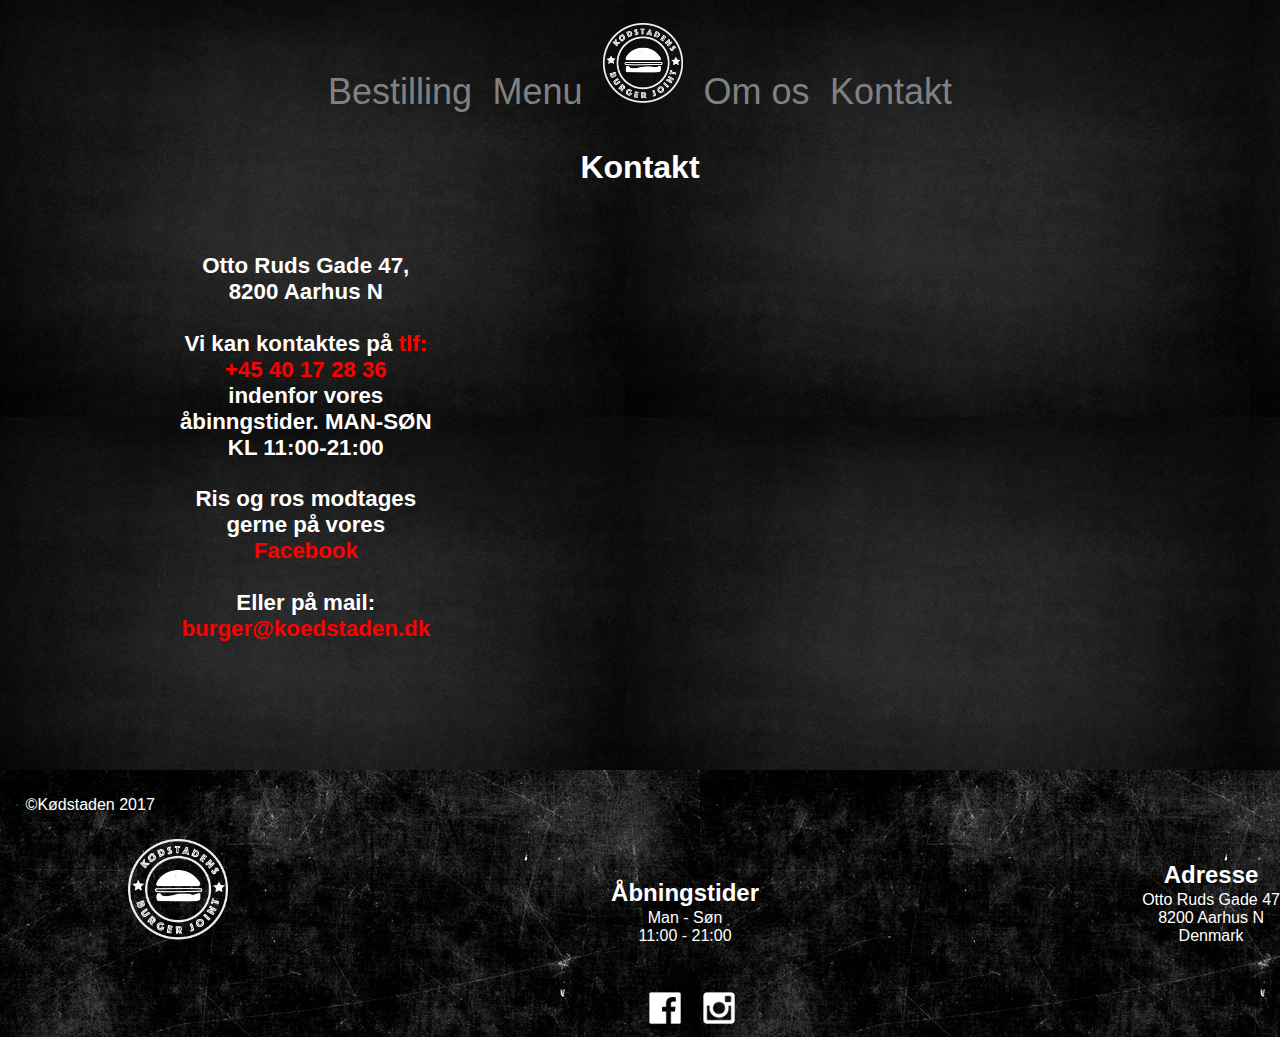
<file: Projekt 1.3 /Responsiv design - boilerplate/case3/contact.html>
<!DOCTYPE html>
<html lang="da">
<head>
     <meta charset="utf-8">
	<title>Kontakt</title>
    <link rel="icon" type="logo/png" href="images/logogrey.png"/>
    <link rel="stylesheet" href="css/style.css">
    <meta name="description" content="Hvis du har nogen spørgsmål er du velkommen til at kontakte os på følgende adresser">
    <meta name="viewport" content="width=device-width, initial-scale=1.0">
</head>

<body class="background">
<header>
         <!-- burger menu -->
        
        <div id="myNav" class="overlay">
  <a href="javascript:void(0)" class="closebtn" onclick="closeNav()">&times;</a>
  <div class="overlay-content">
    <a class="vis-ikke" href="index.html">Forside</a>
    <a href="bestilling.html">Bestilling</a>
    <a href="menu.html">Menu</a>
       <a href="index.html">
          <img class="pc-logo" src="images/logo.png" alt="Logo" width="80"></a>
    <a href="about.html">Om os</a>
    <a href="contact.html">Kontakt</a>
  </div>
</div>

<span style="font-size:30px;cursor:pointer" onclick="openNav()">&#9776; </span>

<script>
function openNav() {
    document.getElementById("myNav").style.width = "100%";
}

function closeNav() {
    document.getElementById("myNav").style.width = "0%";
}
</script>
    </header>
    <h1 class="sideoverskrift">

        -Kontakt-

    </h1>
    
     <h1 class="voreshistorie">
        Kontakt
        </h1>
    
    <div class="contacttext">
    <h2>
     Otto Ruds Gade 47, 8200 Aarhus N
    </h2>

    <h2>
    Vi kan kontaktes på  <a href="tel:+4540172836"> tlf: +45 40 17 28 36</a> indenfor vores åbinngstider. MAN-SØN KL 11:00-21:00
    </h2>
<h2>
    Ris og ros modtages gerne på vores <a href="https://www.facebook.com/koedstadensburgerjoint/" target="_blank">Facebook</a>
    </h2>
    
    <h2>
    Eller på mail: <a href="mailto:burger@koedstaden.dk">burger@koedstaden.dk</a>
    </h2>
    </div>
    
    <iframe src="https://www.google.com/maps/embed?pb=!1m18!1m12!1m3!1d3735.492968073839!2d10.213791845226922!3d56.17201751275437!2m3!1f0!2f0!3f0!3m2!1i1024!2i768!4f13.1!3m3!1m2!1s0x464c3fba3d9b6fa5%3A0xaaf6cf785ea894d8!2sOtte+Ruds+Gade+47%2C+8200+Aarhus+N!5e0!3m2!1sen!2sdk!4v1511349820432" width="600" height="450" style="border:0" allowfullscreen></iframe>
        
   <footer>
    <p class="copyright">
        &copy;Kødstaden 2017
        </p>
         
        <div class="footersamling">
         <img class="logofooter" src="images/logo.png" alt="Logo" width="100">
            <div class="footersamling2">
            <h2>
            Åbningstider
            </h2>
            <p>
            Man - Søn<br> 11:00 - 21:00
            </p>
         </div>
         <div class="footersamling3">
         <h2>
        Adresse     
        </h2>
        <p>
        Otto Ruds Gade 47<br> 8200 Aarhus N<br> Denmark
        </p>
         </div>
        
        <div class="media">
        <a href="https://www.facebook.com/koedstadensburgerjoint/" target="_blank">
            <img src="images/facebook.png" width="50" alt="Facebook"></a>
        <a href="https://www.instagram.com/?hl=en" target="_blank">
            <img src="images/instagram.png" width="50" alt="Instagram"></a> 
        </div>  
         </div>

       
         
    </footer>
    
</body>
</html>
</file>
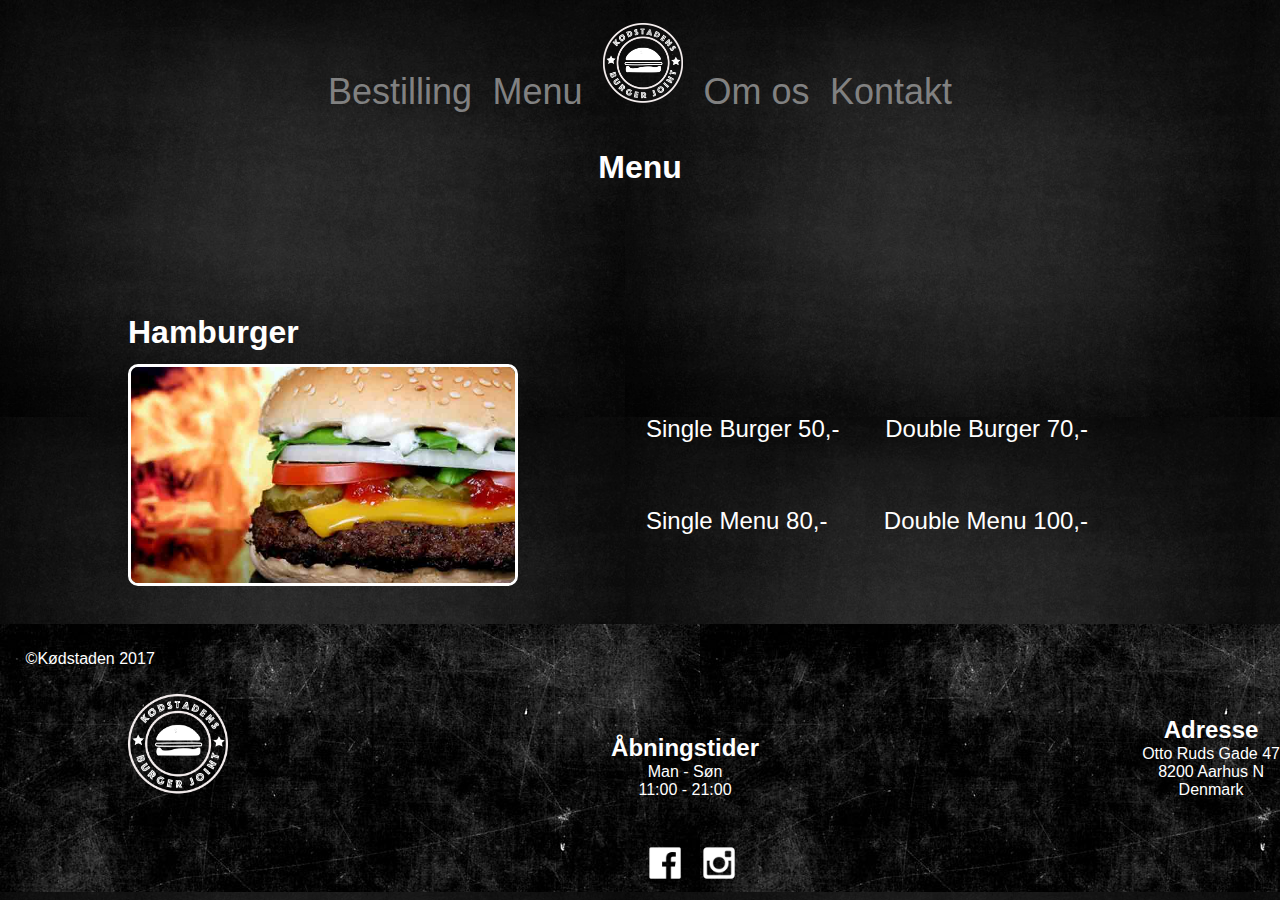
<file: Projekt 1.3 /Responsiv design - boilerplate/case3/menu.html>
<!DOCTYPE html>
<html lang="da">
<head>
     <meta charset="utf-8">
	<title>Menu</title>
    <link rel="icon" type="logo/png" href="images/logogrey.png"/>
    <link rel="stylesheet" href="css/style.css">
    <meta name="description" content="Her kan du se, hvad vi, hos Kødstadens tilbyder">
    <meta name="viewport" content="width=device-width, initial-scale=1.0">

</head>

<body class="background">
<header>
    
        <!-- burger menu -->
    <nav>
        <div id="myNav" class="overlay">
  <a href="javascript:void(0)" class="closebtn" onclick="closeNav()">&times;</a>
  <div class="overlay-content">
    <a class="vis-ikke" href="index.html">Forside</a>
    <a href="bestilling.html">Bestilling</a>
    <a href="menu.html">Menu</a>
      <a href="index.html">
          <img class="pc-logo" src="images/logo.png" alt="Logo" width="80"></a>
    <a href="about.html">Om os</a>
    <a href="contact.html">Kontakt</a>
  </div>
</div>
    </nav>
    
<span style="font-size:30px;cursor:pointer" onclick="openNav()">&#9776; </span>

<script>
function openNav() {
    document.getElementById("myNav").style.width = "100%";
}

function closeNav() {
    document.getElementById("myNav").style.width = "0%";
}
</script>
    </header>
   <h1 class="sideoverskrift">
    -Menu-
    </h1>
    <div class="clearfix">
        
        <h1 class="voreshistorie">
        Menu
        </h1>
        
    <h2 class="h21">
    Hamburger
    </h2>
    <img class="burger" src="images/hamburger.jpg" alt="Hamburger">
    <p class="p2">Single Burger 50,-</p>
    <p class="p1">Double Burger 70,-</p>
    <p class="p2">Single Menu 80,-</p>
    <p class="p1">Double Menu 100,-</p>   
    </div>
    <div class="clearfix">

        
   <footer>
    <p class="copyright">
        &copy;Kødstaden 2017
        </p>
         
        <div class="footersamling">
         <img class="logofooter" src="images/logo.png" alt="Logo" width="100">
            <div class="footersamling2">
            <h2>
            Åbningstider
            </h2>
            <p>
            Man - Søn<br> 11:00 - 21:00
            </p>
         </div>
         <div class="footersamling3">
         <h2>
        Adresse     
        </h2>
        <p>
        Otto Ruds Gade 47<br> 8200 Aarhus N<br> Denmark
        </p>
         </div>
        
        <div class="media">
        <a href="hps://www.facebook.com/koedstadensburgerjoint/" target="_blank">
            <img src="images/facebook.png" width="50" alt="Facebook"></a>
        <a href="https://www.instagram.com/?hl=en" target="_blank">
            <img src="images/instagram.png" width="50" alt="Instagram"></a> 
        </div>  
         </div>

       
         
    </footer>
    
</body>
</html>
</file>
<file: Projekt 1.3/case1/css/style.css>
a {
    text-decoration: none;
}


.baggrund 
{
    background: black;
    
}

.alt-tekst {
   color:white;
    font-family:sans-serif;
}

.billedet {
    width: 90%;
    height: 90%;
}

#logo {
    width: 50%;
    height: 50%
}

/*

@media only screen and (max-width: 768px) {
    
    .billedet {
    width: 90%;
    height: 90%;
}

    }
*/

#billedebod {
    width: 100%;
    height: auto;
}


@import url(https://fonts.googleapis.com/css?family=Lato);
@import url(https://fonts.googleapis.com/css?family=Oswald);
@import url(https://code.ionicframework.com/ionicons/2.0.1/css/ionicons.min.css);
.snip1518 {
  font-family: 'Lato', Arial, sans-serif;
  position: relative;
  float: left;
  overflow: hidden;
  margin: 10px 1%;
  min-width: 250px;
  max-width: 310px;
  width: 100%;
  background-color: #ffffff;
  color: #2B2B2B;
  text-align: center;
  font-size: 16px;
  box-shadow: 0 0 5px rgba(0, 0, 0, 0.15);
}

.snip1518 * {
  -webkit-box-sizing: border-box;
  box-sizing: border-box;
}

.snip1518 img {
  max-width: 100%;
  vertical-align: top;
  position: relative;
}

.snip1518 figcaption {
  padding: 10%;
  padding-bottom: calc(25%);
  background-color: #ffffff;
}

.snip1518 h3 {
  font-family: 'Oswald';

  font-size: 20px;
  font-weight: 400;
  line-height: 24px;
  margin: 3px 0;
}

.snip1518 h5 {
  font-weight: 400;
  margin: 0;
  text-transform: uppercase;
  color: #888;
  letter-spacing: 1px;
}

/*
.snip1518 footer {
  border-top: 1px solid rgba(0, 0, 0, 0.065);
  padding: 0 20px;
  font-size: 13px;
  line-height: 50px;
  text-align: left;
  position: absolute;
  bottom: 0;
  left: 0;
  width: 100%;
}

*/


.snip1518 footer .icons {
  position: absolute;
  right: 20px;
  top: 0;
}

/*
.snip1518 footer .icons > div {
  display: inline-block;
  margin-left: 8px;
}

*/


.snip1518 footer .icons i {
  display: inline-block;
  margin-right: 5px;
  font-size: 1em;
}

.snip1518 a {
  left: 0;
  right: 0;
  top: 0;
  bottom: 0;
  position: absolute;
  z-index: 1;
}


body {
  background-color: #212121;
  padding: 0 5px;
}


.pow {
    text-align: justify;
   
}

function myMap() {
    var mapOptions = {
        center: new google.maps.LatLng(51.5, -0.12),
        zoom: 10,
        mapTypeId: google.maps.MapTypeId.HYBRID
    }
var map = new google.maps.Map(document.getElementById("map"), mapOptions);
}


.stor-tekst {
    font-size: 50px;
}

#blah {
    font-size: 100px;
}


#kapow {
    color:white;
    text-decoration-line: underline;
    text-decoration-style: initial;
    text-decoration-color: initial;
}
</file>
<file: Projekt 1.3 /Responsiv design - boilerplate/case3/css/style.css>
* {
    margin: 0;
    padding: 0;
}

html {
    font-family: arial, 'Boogaloo', cursive;
}

body {
    text-align: center;
    overflow: auto;
}

.background {
    background-image: url(../images/black_texture.jpg)
}

.bestillingbillede {
    border-style: solid;
    border-color: whitesmoke;
    display: inline-block;
    margin-top: 10%;
    width: 40%;
    border-radius: 10px;
}

p {
    color: white;
    margin-top: 1%;
}

h1 {
    color: white;
    margin-top: 10%;
}

h2 {
    color: white;
    margin-top: 10%;
}

.h21 {
    text-align: justify;
    margin-left: 2%;
}

.copyright {
    padding-top: 3%;
}

.logo {
    margin-top: 5%;
    margin-right: 10%;
    width: 40%;
}

.bestillingstekst a {
    text-decoration: none;
    color: red;
}

.contacttext a {
    text-decoration: none;
    color: red;
}

.burger {
    width: 50%;
    float: left;
    margin-left: 2%;
    margin-top: 2%;
    border: solid;
    border-color: white;
    border-radius: 10px;
}

.clearfix {
    clear: both;
}

.copyright {
    margin-left: 2%;
    padding-top: 2%;
}

.menu {
    font-family: 'Boogaloo', cursive;
    text-align: center;
    text-transform: uppercase;
    background: transparent;
    list-style-type: none;
    padding: 0;
    margin-top: 5%;
}

.menu li {
    list-style: none;
    margin-top: 20px;
    padding-left: 5px;
}

.menu a {
    text-decoration: none;
    padding-top: 10px;
    padding-left: 5px;
    padding-bottom: 10px;
    padding-right: 5px;
    background-color: rgba(0, 0, 0, 0.8);
    color: white;
    font-weight: bold;
    display: block;
    margin-left: 25%;
    margin-right: 25%;
}

.menu a:hover {
    background-color: grey;
}

.images {
    width: 97%;
    margin-top: 5%;
    border: solid;
    border-color: white;
    border-radius: 10px;
}

footer {
    margin-top: 10%;
    margin-left: 3%;
    margin-bottom: 3%;
}

.sideoverskrift {
    margin-right: 15%;
}

.voreshistorie {
    margin-top: 10%;
}

/* burger menu */

.overlay {
    height: 100%;
    width: 0;
    position: fixed;
    z-index: 1;
    top: 0;
    left: 0;
    background-color: rgb(0, 0, 0);
    background-color: rgba(0, 0, 0, 0.9);
    overflow-x: hidden;
    transition: 0.5s;
}

.overlay-content {
    position: relative;
    top: 25%;
    width: 100%;
    text-align: center;
    margin-top: 30px;
}

.overlay a {
    padding: 8px;
    text-decoration: none;
    font-size: 36px;
    color: #818181;
    display: block;
    transition: 0.3s;
}

.overlay a:hover,
.overlay a:focus {
    color: white;
}

.overlay .closebtn {
    position: absolute;
    top: 20px;
    right: 45px;
    font-size: 60px;
}

span {
    color: white;
    float: left;
    padding: 2%;
}


@media screen and (max-height: 768px) {
    .overlay a {
        font-size: 20px
    }
    .overlay .closebtn {
        font-size: 40px;
        top: 15px;
        right: 35px;
    }
    .overlay .overlay-content .pc-logo {
        display: none;
    }

    .index {
        background-image: url('../images/burger-kopi.png');
        background-repeat: no-repeat;
        background-size: 250%;
    }

    footer {
        clear: both;
        width: 100%;
        height: 20%;
        margin-left: auto;
        text-align: center;
        background-image: url(../images/darktexture.jpg);
        margin-bottom: 0;
    }
}

.webtext {
    display: none;
}

iframe {
    display: none;
}

.bestillingsbillede {
    width: 20%;
}

.bestillingsbillede1 {
    display: none;
}

.copyright {
    padding-top: 5%;
    padding-bottom: 5%;
}

.voreshistorie {
    display: none;
}

@media screen and (min-width: 769px) {
    .overlay {
        position: relative;
        top: auto;
        left: auto;
        width: 100%
    }
    .overlay .closebtn {
        display: none;
    }
    .overlay .overlay-content {
        top: auto!important;
        margin: 0;
        padding: 15px 0;
    }
    .overlay .overlay-content a.vis-ikke {
        display: none;
    }
    .overlay .overlay-content .pc-logo {
        display: inline-block;
    }
    .overlay .overlay-content .pc-logo,
    .overlay .overlay-content a {
        display: inline-block;
    }

    .index {
        background: url(../images/burgerdekstop1.jpg);
        background-size: 100%;
        background-repeat: no-repeat;
    }
    .logo {
        display: none;
    }


    .menu a {
        display: none;
    }

    span {
        display: none
    }

    .h1web {
        margin-top: 10%;
        margin-bottom: 5%;
    }

    .sideoverskrift {
        display: none;
    }

    footer {
        clear: both;
        width: 100%;
        margin-left: auto;
        text-align: justify;
        background-image: url(../images/darktexture.jpg);
        margin-bottom: 0;
    }
    .footertext {
        width: 80%;
        margin-left: 5%;
        text-align: justify;
        margin-bottom: 3%;
        margin-top: 3%;
        padding-top: 3%;
        padding-bottom: 3%;
    }

    .footersamling {
        display: inline-block;
        width: 100%;
    }

    .logofooter {
        display: inline-block;
        margin-left: 10%;
    }

    .footersamling2 {
        display: inline-block;
        margin-left: 10%;
        text-align: center;
        margin-bottom: 3%;
    }

    .footersamling3 {
        display: inline-block;
        text-align: center;
        margin-left: 10%;
    }

    .media {
        display: inline-block;
        margin-left: 50%;
    }

    .overlay {
        background-image: url(../images/black_texture.jpg);
    }

    .contacttext {
        width: 20%;
        display: inline-block;
        font-size: 93%;
    }

    iframe {
        margin-left: 5%;
    }

    .bestillingbillede {
        display: inline-block;
        width: 20%
    }

    .bestillingstekst {
        display: inline-block;
        width: 20%;
        font-size: 200%
    }

    .burger {
        width: 30%;
        float: left;
        margin-left: 10%;
        margin-top: 1%;
        margin-bottom: 3%;
        border: solid;
        border-color: white;
        border-radius: 10px;
    }

    .h21 {
        margin-left: 10%;
        font-size: 200%;

    }
    .p1 {
        text-align: justify;
        float: right;
        margin-right: 15%;
        margin-top: 5%;
        font-size: 150%
    }

    .p2 {
        display: inline-block;
        float: left;
        margin-left: 10%;
        margin-top: 5%;
        font-size: 150%
    }

    .webtext {
        display: inherit;
    }

    .bestillingsbillede1 {
        display: inherit;
        display: inline-block;
    }

    .images {
        width: 60%;
        margin-top: 4%;
    }

    .voreshistorie {
        width: 50%;
        margin-left: 25%;
        margin-top: 1%;
    }

    .transbox {
        width: 30%;
        background-color: black;
        opacity: 0.8;
        margin-left: 10%;

    }

    .transbox p {
        padding-left: 5%;
    }

    .copyright {
        padding-top: 2%;
        padding-bottom: 2%;
    }

    .voreshistorie {
        display: inherit;
    }

    iframe {
        display: inherit;
        display: inline-block;
    }
}
</file>
